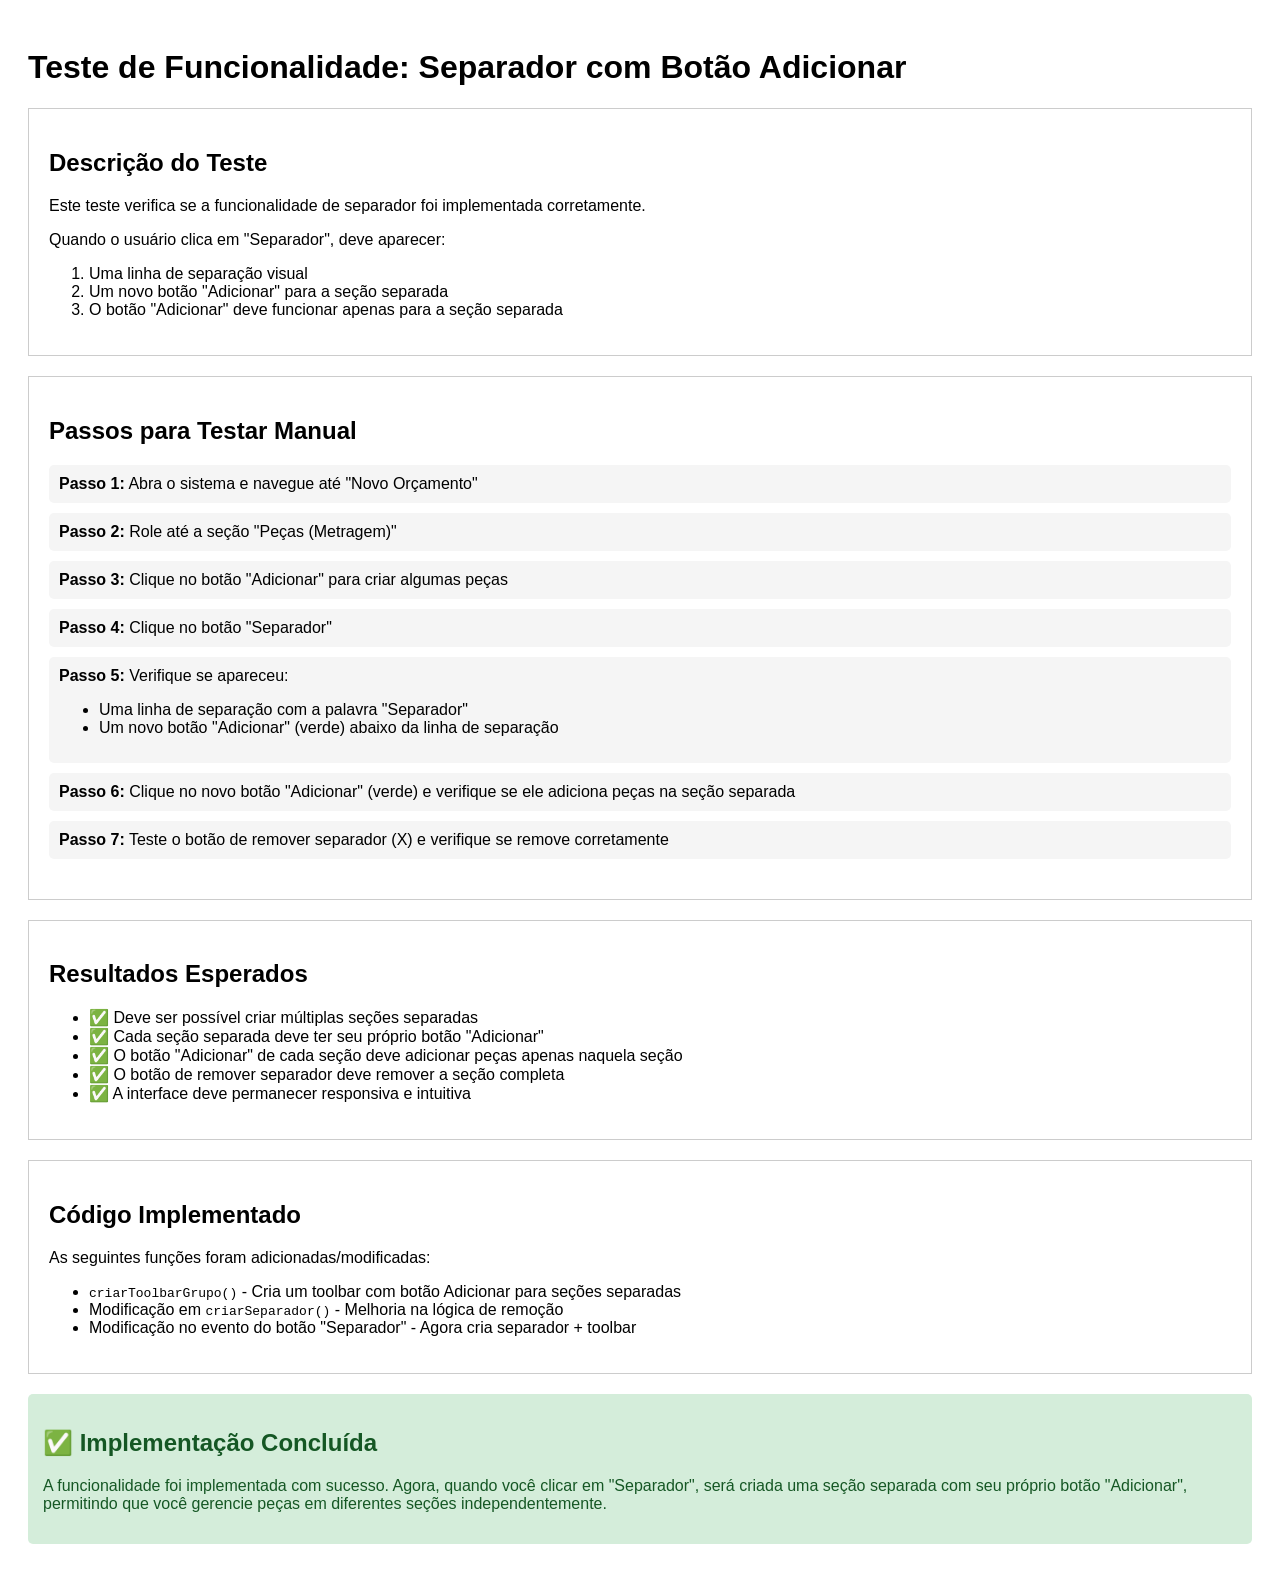
<file: test_separador.html>
<!DOCTYPE html>
<html lang="pt-BR">
<head>
    <meta charset="UTF-8">
    <meta name="viewport" content="width=device-width, initial-scale=1.0">
    <title>Teste Separador</title>
    <style>
        body {
            font-family: Arial, sans-serif;
            padding: 20px;
        }
        .test-container {
            border: 1px solid #ccc;
            padding: 20px;
            margin-bottom: 20px;
        }
        .test-steps {
            margin-bottom: 20px;
        }
        .test-step {
            margin-bottom: 10px;
            padding: 10px;
            background-color: #f5f5f5;
            border-radius: 5px;
        }
        .test-result {
            padding: 15px;
            border-radius: 5px;
            margin-top: 20px;
        }
        .success {
            background-color: #d4edda;
            color: #155724;
        }
        .error {
            background-color: #f8d7da;
            color: #721c24;
        }
    </style>
</head>
<body>
    <h1>Teste de Funcionalidade: Separador com Botão Adicionar</h1>

    <div class="test-container">
        <h2>Descrição do Teste</h2>
        <p>Este teste verifica se a funcionalidade de separador foi implementada corretamente.</p>
        <p>Quando o usuário clica em "Separador", deve aparecer:</p>
        <ol>
            <li>Uma linha de separação visual</li>
            <li>Um novo botão "Adicionar" para a seção separada</li>
            <li>O botão "Adicionar" deve funcionar apenas para a seção separada</li>
        </ol>
    </div>

    <div class="test-container">
        <h2>Passos para Testar Manual</h2>
        <div class="test-steps">
            <div class="test-step">
                <strong>Passo 1:</strong> Abra o sistema e navegue até "Novo Orçamento"
            </div>
            <div class="test-step">
                <strong>Passo 2:</strong> Role até a seção "Peças (Metragem)"
            </div>
            <div class="test-step">
                <strong>Passo 3:</strong> Clique no botão "Adicionar" para criar algumas peças
            </div>
            <div class="test-step">
                <strong>Passo 4:</strong> Clique no botão "Separador"
            </div>
            <div class="test-step">
                <strong>Passo 5:</strong> Verifique se apareceu:
                <ul>
                    <li>Uma linha de separação com a palavra "Separador"</li>
                    <li>Um novo botão "Adicionar" (verde) abaixo da linha de separação</li>
                </ul>
            </div>
            <div class="test-step">
                <strong>Passo 6:</strong> Clique no novo botão "Adicionar" (verde) e verifique se ele adiciona peças na seção separada
            </div>
            <div class="test-step">
                <strong>Passo 7:</strong> Teste o botão de remover separador (X) e verifique se remove corretamente
            </div>
        </div>
    </div>

    <div class="test-container">
        <h2>Resultados Esperados</h2>
        <ul>
            <li>✅ Deve ser possível criar múltiplas seções separadas</li>
            <li>✅ Cada seção separada deve ter seu próprio botão "Adicionar"</li>
            <li>✅ O botão "Adicionar" de cada seção deve adicionar peças apenas naquela seção</li>
            <li>✅ O botão de remover separador deve remover a seção completa</li>
            <li>✅ A interface deve permanecer responsiva e intuitiva</li>
        </ul>
    </div>

    <div class="test-container">
        <h2>Código Implementado</h2>
        <p>As seguintes funções foram adicionadas/modificadas:</p>
        <ul>
            <li><code>criarToolbarGrupo()</code> - Cria um toolbar com botão Adicionar para seções separadas</li>
            <li>Modificação em <code>criarSeparador()</code> - Melhoria na lógica de remoção</li>
            <li>Modificação no evento do botão "Separador" - Agora cria separador + toolbar</li>
        </ul>
    </div>

    <div class="test-result success">
        <h2>✅ Implementação Concluída</h2>
        <p>A funcionalidade foi implementada com sucesso. Agora, quando você clicar em "Separador", será criada uma seção separada com seu próprio botão "Adicionar", permitindo que você gerencie peças em diferentes seções independentemente.</p>
    </div>
</body>
</html>
</file>
